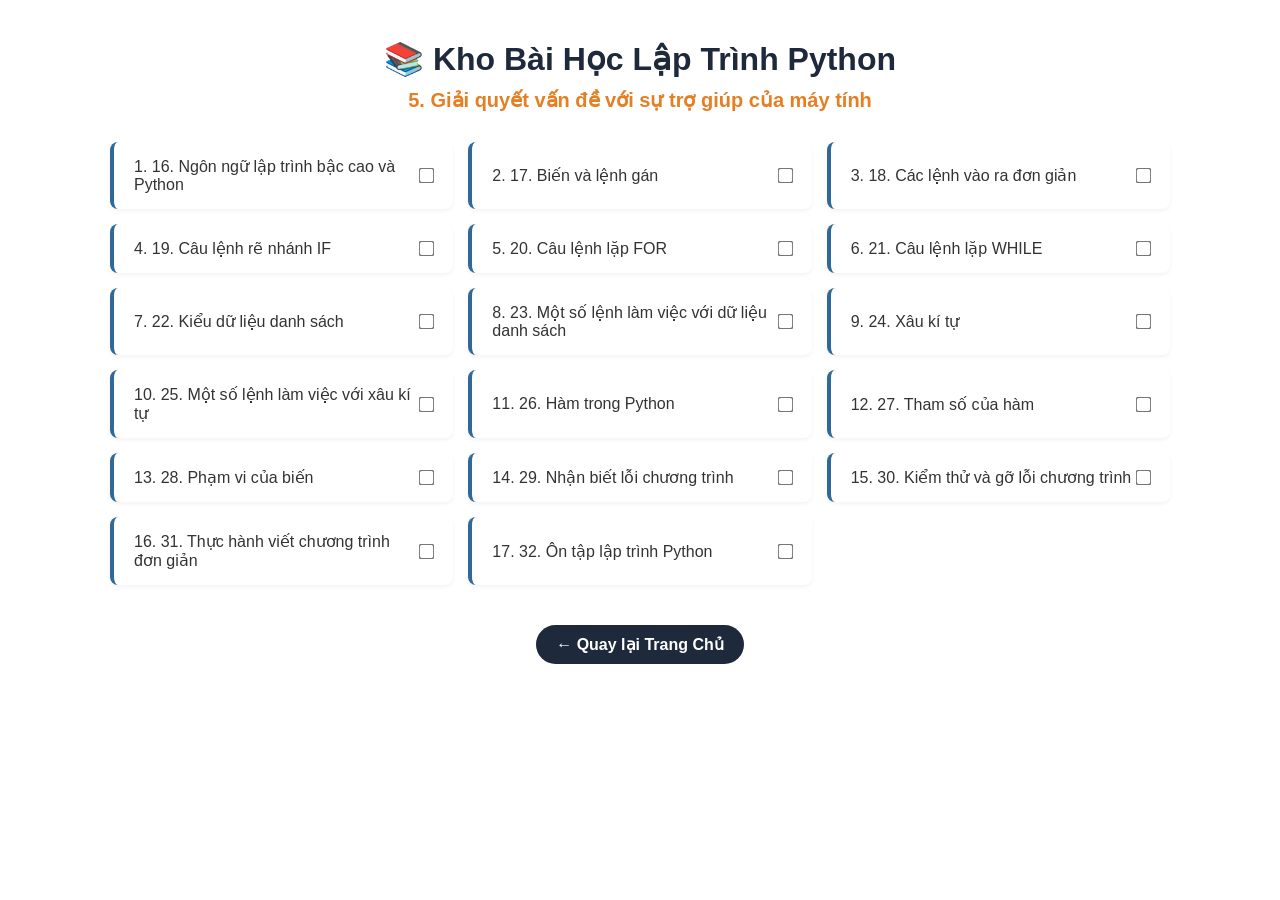
<file: baihoc.html>
<!DOCTYPE html>
<html lang="vi">
<head>
    <meta charset="UTF-8">
    <meta name="viewport" content="width=device-width, initial-scale=1.0">
    <title>Kho Bài Học Lập Trình Python</title>
    <link rel="stylesheet" href="style.css">
    <style>
        .lesson-container { max-width: 1100px; margin: 0 auto; padding: 40px 20px; text-align: center; }
        .main-title { color: #1e293b; margin-bottom: 10px; }
        .subtitle { color: #e67e22; font-size: 20px; font-weight: bold; margin-bottom: 30px; }
        .grid-lessons { display: grid; grid-template-columns: repeat(auto-fill, minmax(280px, 1fr)); gap: 15px; text-align: left; margin-bottom: 40px; }
        
        /* Giao diện ô bài học */
        .lesson-card { position: relative; background-color: white; padding: 15px 20px; border-radius: 8px; box-shadow: 0 2px 4px rgba(0,0,0,0.05); border-left: 4px solid #306998; font-weight: 500; color: #333; transition: 0.2s; cursor: pointer; display: flex; justify-content: space-between; align-items: center; }
        .lesson-card:hover { transform: translateX(5px); background-color: #f8fafc; }
        
        /* Trạng thái khi bài học đã hoàn thành (Mảnh ghép 3) */
        .lesson-card.completed { border-left-color: #2ecc71 !important; background-color: #ebfbe7; color: #27ae60; }
        .checkbox-done { transform: scale(1.2); cursor: pointer; z-index: 10; }

        /* Vùng chi tiết bài học */
        .content-box { display: none; background: white; padding: 30px; border-radius: 12px; text-align: left; margin-bottom: 40px; box-shadow: 0 4px 15px rgba(0,0,0,0.1); border-top: 6px solid #ffd43b; position: relative; }
        .content-box h2 { color: #306998; margin-bottom: 15px; width: 85%; }
        .content-box h3 { color: #2c3e50; font-size: 16px; margin-top: 20px; margin-bottom: 10px; border-left: 3px solid #ffd43b; padding-left: 8px; }
        .content-box ul { margin-left: 20px; margin-top: 10px; margin-bottom: 20px; }
        .content-box li { margin-bottom: 8px; line-height: 1.6; }
        
        /* Mảnh ghép 1: Nút đóng */
        .close-btn { position: absolute; top: 20px; right: 20px; background: #e74c3c; color: white; border: none; padding: 6px 12px; border-radius: 5px; cursor: pointer; font-weight: bold; font-size: 13px; }
        .close-btn:hover { background: #c0392b; }

        /* Mảnh ghép 2: Hộp Code mẫu & Nút Copy */
        .code-block-wrapper { position: relative; margin: 15px 0; }
        .code-block { background: #1e1e1e; color: #dcdcdc; padding: 15px; border-radius: 6px; font-family: 'Courier New', Courier, monospace; overflow-x: auto; margin: 0; white-space: pre; font-size: 14px; line-height: 1.4; }
        .copy-btn { position: absolute; top: 10px; right: 10px; background: #555; color: white; border: none; padding: 4px 8px; border-radius: 4px; cursor: pointer; font-size: 11px; z-index: 5; }
        .copy-btn:hover { background: #333; }

        /* Mảnh ghép 4: Vùng trắc nghiệm */
        .quiz-section { margin-top: 30px; background: #f8fafc; padding: 20px; border-radius: 8px; border-left: 4px solid #e67e22; }
        .quiz-title { font-weight: bold; color: #e67e22; margin-bottom: 10px; display: flex; align-items: center; gap: 5px; }
        .quiz-options { margin: 10px 0; }
        .quiz-opt { display: block; margin: 8px 0; padding: 8px 12px; background: white; border: 1px solid #cbd5e1; border-radius: 5px; cursor: pointer; transition: 0.2s; }
        .quiz-opt:hover { background: #f1f5f9; border-color: #94a3b8; }
        .quiz-feedback { margin-top: 10px; font-weight: bold; display: none; }

        .back-btn { display: inline-block; background-color: #1e293b; color: white; text-decoration: none; padding: 10px 20px; border-radius: 20px; font-weight: bold; transition: 0.3s; }
        .back-btn:hover { background-color: #306998; }
    </style>
</head>
<body>

    <div class="lesson-container">
        <h1 class="main-title">📚 Kho Bài Học Lập Trình Python</h1>
        <p class="subtitle">5. Giải quyết vấn đề với sự trợ giúp của máy tính</p>
        
        <div class="grid-lessons">
            <div class="lesson-card" id="card-16" onclick="handleCardClick(event, 16)">
                <span>1. 16. Ngôn ngữ lập trình bậc cao và Python</span>
                <input type="checkbox" class="checkbox-done" onclick="toggleComplete(event, 16)">
            </div>
            <div class="lesson-card" id="card-17" onclick="handleCardClick(event, 17)">
                <span>2. 17. Biến và lệnh gán</span>
                <input type="checkbox" class="checkbox-done" onclick="toggleComplete(event, 17)">
            </div>
            <div class="lesson-card" id="card-18" onclick="handleCardClick(event, 18)">
                <span>3. 18. Các lệnh vào ra đơn giản</span>
                <input type="checkbox" class="checkbox-done" onclick="toggleComplete(event, 18)">
            </div>
            <div class="lesson-card" id="card-19" onclick="handleCardClick(event, 19)">
                <span>4. 19. Câu lệnh rẽ nhánh IF</span>
                <input type="checkbox" class="checkbox-done" onclick="toggleComplete(event, 19)">
            </div>
            <div class="lesson-card" id="card-20" onclick="handleCardClick(event, 20)">
                <span>5. 20. Câu lệnh lặp FOR</span>
                <input type="checkbox" class="checkbox-done" onclick="toggleComplete(event, 20)">
            </div>
            <div class="lesson-card" id="card-21" onclick="handleCardClick(event, 21)">
                <span>6. 21. Câu lệnh lặp WHILE</span>
                <input type="checkbox" class="checkbox-done" onclick="toggleComplete(event, 21)">
            </div>
            <div class="lesson-card" id="card-22" onclick="handleCardClick(event, 22)">
                <span>7. 22. Kiểu dữ liệu danh sách</span>
                <input type="checkbox" class="checkbox-done" onclick="toggleComplete(event, 22)">
            </div>
            <div class="lesson-card" id="card-23" onclick="handleCardClick(event, 23)">
                <span>8. 23. Một số lệnh làm việc với dữ liệu danh sách</span>
                <input type="checkbox" class="checkbox-done" onclick="toggleComplete(event, 23)">
            </div>
            <div class="lesson-card" id="card-24" onclick="handleCardClick(event, 24)">
                <span>9. 24. Xâu kí tự</span>
                <input type="checkbox" class="checkbox-done" onclick="toggleComplete(event, 24)">
            </div>
            <div class="lesson-card" id="card-25" onclick="handleCardClick(event, 25)">
                <span>10. 25. Một số lệnh làm việc với xâu kí tự</span>
                <input type="checkbox" class="checkbox-done" onclick="toggleComplete(event, 25)">
            </div>
            <div class="lesson-card" id="card-26" onclick="handleCardClick(event, 26)">
                <span>11. 26. Hàm trong Python</span>
                <input type="checkbox" class="checkbox-done" onclick="toggleComplete(event, 26)">
            </div>
            <div class="lesson-card" id="card-27" onclick="handleCardClick(event, 27)">
                <span>12. 27. Tham số của hàm</span>
                <input type="checkbox" class="checkbox-done" onclick="toggleComplete(event, 27)">
            </div>
            <div class="lesson-card" id="card-28" onclick="handleCardClick(event, 28)">
                <span>13. 28. Phạm vi của biến</span>
                <input type="checkbox" class="checkbox-done" onclick="toggleComplete(event, 28)">
            </div>
            <div class="lesson-card" id="card-29" onclick="handleCardClick(event, 29)">
                <span>14. 29. Nhận biết lỗi chương trình</span>
                <input type="checkbox" class="checkbox-done" onclick="toggleComplete(event, 29)">
            </div>
            <div class="lesson-card" id="card-30" onclick="handleCardClick(event, 30)">
                <span>15. 30. Kiểm thử và gỡ lỗi chương trình</span>
                <input type="checkbox" class="checkbox-done" onclick="toggleComplete(event, 30)">
            </div>
            <div class="lesson-card" id="card-31" onclick="handleCardClick(event, 31)">
                <span>16. 31. Thực hành viết chương trình đơn giản</span>
                <input type="checkbox" class="checkbox-done" onclick="toggleComplete(event, 31)">
            </div>
            <div class="lesson-card" id="card-32" onclick="handleCardClick(event, 32)">
                <span>17. 32. Ôn tập lập trình Python</span>
                <input type="checkbox" class="checkbox-done" onclick="toggleComplete(event, 32)">
            </div>
        </div>

        <div id="detailBox" class="content-box">
            <button class="close-btn" onclick="dongContent()">Đóng ✕</button>
            <h2 id="detailTitle">Tên bài học</h2>
            <div id="detailText">Nội dung chi tiết...</div>
        </div>

        <a href="index.html" class="back-btn">← Quay lại Trang Chủ</a>
    </div>

    <script>
        // Hệ thống dữ liệu TẤT CẢ 17 BÀI CHUẨN SGK KẾT NỐI TRI THỨC tích hợp tính năng nâng cao
        const dataBaiHoc = {
            16: {
                title: "16: Ngôn ngữ lập trình bậc cao và Python",
                text: "<ul><li><b>Ngôn ngữ lập trình bậc cao:</b> Có câu lệnh gần với ngôn ngữ tự nhiên giúp đọc, viết chương trình dễ dàng.</li><li><b>Hai chế độ làm việc:</b> Chế độ gõ lệnh trực tiếp (sau dấu nhắc <code>>>></code>) và chế độ soạn thảo (lưu thành tệp .py).</li></ul>" +
                      "<h3>💻 Mã nguồn mẫu Python:</h3>" +
                      "<div class='code-block-wrapper'><button class='copy-btn' onclick='copyCode(this)'>Copy</button>" +
                      "<pre class='code-block'>print(\"Xin chào Việt Nam!\")\nprint(5 + 10)</pre></div>" +
                      "<div class='quiz-section'><div class='quiz-title'>📝 Bài tập củng cố:</div><p>Môi trường Python ở chế độ gõ lệnh trực tiếp hiển thị dấu nhắc nào sau đây?</p>" +
                      "<div class='quiz-options'><div class='quiz-opt' onclick='checkQuiz(this, true)'>A. >>></div><div class='quiz-opt' onclick='checkQuiz(this, false)'>B. :::</div><div class='quiz-opt' onclick='checkQuiz(this, false)'>C. ###</div></div><div class='quiz-feedback'></div></div>"
            },
            17: {
                title: "17: Biến và lệnh gán",
                text: "<ul><li><b>Khái niệm biến:</b> Tên gọi đại diện cho một vùng nhớ dùng để lưu giá trị và giá trị này có thể thay đổi khi chạy.</li><li><b>Lệnh gán:</b> Sử dụng cú pháp <code>&lt;tên biến&gt; = &lt;biểu thức&gt;</code>.</li></ul>" +
                      "<h3>💻 Mã nguồn mẫu Python:</h3>" +
                      "<div class='code-block-wrapper'><button class='copy-btn' onclick='copyCode(this)'>Copy</button>" +
                      "<pre class='code-block'>x = 10\ny = 5\ntong = x + y\nprint(\"Tổng là:\", tong)</pre></div>" +
                      "<div class='quiz-section'><div class='quiz-title'>📝 Bài tập củng cố:</div><p>Trong Python, tên biến nào sau đây là <b>HỢP LỆ</b>?</p>" +
                      "<div class='quiz-options'><div class='quiz-opt' onclick='checkQuiz(this, false)'>A. 1_bien_so</div><div class='quiz-opt' onclick='checkQuiz(this, true)'>B. bien_1</div><div class='quiz-opt' onclick='checkQuiz(this, false)'>C. bien số</div></div><div class='quiz-feedback'></div></div>"
            },
            18: {
                title: "18: Các lệnh vào ra đơn giản",
                text: "<ul><li><b>Hàm input():</b> Nhận dữ liệu nhập từ bàn phím, mặc định trả về kiểu xâu kí tự.</li><li><b>Ép kiểu số:</b> Dùng <code>int(input())</code> hoặc <code>float(input())</code> để chuyển đổi dữ liệu nhập vào thành số.</li></ul>" +
                      "<h3>💻 Mã nguồn mẫu Python:</h3>" +
                      "<div class='code-block-wrapper'><button class='copy-btn' onclick='copyCode(this)'>Copy</button>" +
                      "<pre class='code-block'>ten = input(\"Nhập tên của bạn: \")\ntuoi = int(input(\"Nhập tuổi: \"))\nprint(\"Xin chào\", ten, \", bạn\", tuoi, \"tuổi.\")</pre></div>" +
                      "<div class='quiz-section'><div class='quiz-title'>📝 Bài tập củng cố:</div><p>Dữ liệu nhận được từ hàm input() mặc định thuộc kiểu dữ liệu nào?</p>" +
                      "<div class='quiz-options'><div class='quiz-opt' onclick='checkQuiz(this, false)'>A. Kiểu số nguyên (int)</div><div class='quiz-opt' onclick='checkQuiz(this, true)'>B. Kiểu xâu kí tự (str)</div><div class='quiz-opt' onclick='checkQuiz(this, false)'>C. Kiểu số thực (float)</div></div><div class='quiz-feedback'></div></div>"
            },
            19: {
                title: "19: Câu lệnh rẽ nhánh IF",
                text: "<ul><li><b>Cấu trúc rẽ nhánh IF:</b> Thực hiện khối lệnh con phụ thuộc vào điều kiện logic Đúng/Sai.</li><li><b>Quy tắc thụt lề:</b> Khối lệnh con sau dấu hai chấm bắt buộc phải thụt lề đều nhau vào trong.</li></ul>" +
                      "<h3>💻 Mã nguồn mẫu Python:</h3>" +
                      "<div class='code-block-wrapper'><button class='copy-btn' onclick='copyCode(this)'>Copy</button>" +
                      "<pre class='code-block'>dtb = 8.5\nif dtb >= 8.0:\n    print(\"Học sinh Giỏi\")\nelse:\n    print(\"Chưa đạt học sinh Giỏi\")</pre></div>" +
                      "<div class='quiz-section'><div class='quiz-title'>📝 Bài tập củng cố:</div><p>Các khối lệnh con thuộc câu lệnh rẽ nhánh IF phải tuân theo quy tắc nào?</p>" +
                      "<div class='quiz-options'><div class='quiz-opt' onclick='checkQuiz(this, false)'>A. Viết thẳng hàng với lệnh IF</div><div class='quiz-opt' onclick='checkQuiz(this, true)'>B. Viết thụt lề đều nhau vào trong</div><div class='quiz-opt' onclick='checkQuiz(this, false)'>C. Viết trong dấu ngoặc nhọn { }</div></div><div class='quiz-feedback'></div></div>"
            },
            20: {
                title: "20: Câu lệnh lặp FOR",
                text: "<ul><li><b>Lệnh lặp FOR:</b> Thực hiện vòng lặp lặp đi lặp lại với số lần xác định trước dựa trên vùng giá trị <code>range()</code>.</li></ul>" +
                      "<h3>💻 Mã nguồn mẫu Python:</h3>" +
                      "<div class='code-block-wrapper'><button class='copy-btn' onclick='copyCode(this)'>Copy</button>" +
                      "<pre class='code-block'>for i in range(5):\n    print(\"Vòng lặp thứ:\", i)</pre></div>" +
                      "<div class='quiz-section'><div class='quiz-title'>📝 Bài tập củng cố:</div><p>Lệnh range(5) sẽ tạo ra dãy số chạy từ mấy đến mấy?</p>" +
                      "<div class='quiz-options'><div class='quiz-opt' onclick='checkQuiz(this, false)'>A. Từ 1 đến 5</div><div class='quiz-opt' onclick='checkQuiz(this, true)'>B. Từ 0 đến 4</div><div class='quiz-opt' onclick='checkQuiz(this, false)'>C. Từ 0 đến 5</div></div><div class='quiz-feedback'></div></div>"
            },
            21: {
                title: "21: Câu lệnh lặp WHILE",
                text: "<ul><li><b>Lệnh lặp WHILE:</b> Vòng lặp với số lần chưa biết trước, khối lệnh sẽ chạy liên tục chừng nào điều kiện còn Đúng.</li></ul>" +
                      "<h3>💻 Mã nguồn mẫu Python:</h3>" +
                      "<div class='code-block-wrapper'><button class='copy-btn' onclick='copyCode(this)'>Copy</button>" +
                      "<pre class='code-block'>i = 1\nwhile i <= 3:\n    print(i)\n    i = i + 1</pre></div>"
            },
            22: {
                title: "22: Kiểu dữ liệu danh sách",
                text: "<ul><li><b>Danh sách (List):</b> Tập hợp các phần tử xếp theo thứ tự, bọc trong cặp dấu ngoặc vuông <code>[]</code>.</li><li><b>Chỉ số:</b> Đánh chỉ số bắt đầu từ phần tử đầu tiên là <code>0</code>.</li></ul>"
            },
            23: {
                title: "23: Một số lệnh làm việc với dữ liệu danh sách",
                text: "<ul><li><b>Thêm phần tử:</b> Dùng phương thức <code>.append()</code> để thêm vào cuối list.</li><li><b>Xóa phần tử:</b> Dùng lệnh <code>del list[i]</code> hoặc phương thức <code>.remove(giá_trị)</code>.</li></ul>"
            },
            24: {
                title: "24: Xâu kí tự",
                text: "<ul><li><b>Xâu kí tự (String):</b> Dãy các ký tự đặt trong dấu nháy. Xâu kí tự trong Python có tính chất <i>bất biến</i>.</li></ul>"
            },
            25: {
                title: "25: Một số lệnh làm việc với xâu kí tự",
                text: "<ul><li><b>Hàm hữu ích:</b> <code>.split()</code> để tách xâu, toán tử <code>in</code> để kiểm tra xâu con có tồn tại không.</li></ul>"
            },
            26: {
                title: "26: Hàm trong Python",
                text: "<ul><li><b>Khái niệm:</b> Khối lệnh độc lập được đặt tên bằng từ khóa <code>def</code> để thực hiện nhiệm vụ và tái sử dụng code.</li></ul>"
            },
            27: {
                title: "27: Tham số của hàm",
                text: "<ul><li><b>Tham số và trả về:</b> Hàm nhận giá trị thông qua tham số và trả kết quả tính toán ra ngoài bằng từ khóa <code>return</code>.</li></ul>"
            },
            28: {
                title: "28: Phạm vi của biến",
                text: "<ul><li><b>Biến địa phương vs Toàn cục:</b> Biến trong hàm là địa phương. Dùng từ khóa <code>global</code> để chỉnh sửa biến toàn cục bên trong hàm.</li></ul>"
            },
            29: {
                title: "29: Nhận biết lỗi chương trình",
                text: "<ul><li><b>3 loại lỗi:</b> Lỗi cú pháp (Syntax Error), Lỗi ngoại lệ khi đang chạy (Runtime Error) và Lỗi logic thuật toán.</li></ul>"
            },
            30: {
                title: "30: Kiểm thử và gỡ lỗi chương trình",
                text: "<ul><li><b>Gỡ lỗi (Debugging):</b> Xác định vị trí lỗi. Mẹo đơn giản là chèn các hàm <code>print()</code> trung gian để theo dõi biến.</li></ul>"
            },
            31: {
                title: "31: Thực hành viết chương trình đơn giản",
                text: "<ul><li><b>Các bước giải bài toán:</b> Xác định bài toán $\rightarrow$ Thiết kế thuật toán $\rightarrow$ Viết code Python $\rightarrow$ Kiểm thử dữ liệu.</li></ul>"
            },
            32: {
                title: "32: Ôn tập lập trình Python",
                text: "<ul><li><b>Tổng hợp kiến thức:</b> Hệ thống hóa cấu trúc điều khiển, kiểu dữ liệu và nâng cao năng lực sửa lỗi code.</li></ul>"
            }
        };

        // Hàm click vào ô bài học để hiển thị nội dung lý thuyết
        function handleCardClick(event, id) {
            if (event.target.className === 'checkbox-done') return;
            xemBaiHoc(id);
        }

        function xemBaiHoc(id) {
            let box = document.getElementById('detailBox');
            let title = document.getElementById('detailTitle');
            let text = document.getElementById('detailText');
            
            if(dataBaiHoc[id]) {
                title.innerText = dataBaiHoc[id].title;
                text.innerHTML = dataBaiHoc[id].text;
                box.style.display = "block"; 
                box.scrollIntoView({ behavior: 'smooth' }); 
            }
        }

        // Mảnh ghép 1: Hàm đóng nội dung bài học
        function dongContent() {
            document.getElementById('detailBox').style.display = "none";
        }

        // Mảnh ghép 2: Hàm xử lý Copy Code mẫu
        function copyCode(button) {
            let pre = button.nextElementSibling;
            navigator.clipboard.writeText(pre.innerText).then(() => {
                button.innerText = "✓ Copped!";
                button.style.background = "#2ecc71";
                setTimeout(() => {
                    button.innerText = "Copy";
                    button.style.background = "#555";
                }, 1500);
            });
        }

        // Mảnh ghép 3: Hàm đánh dấu Hoàn thành bài học bằng Checkbox
        function toggleComplete(event, id) {
            let card = document.getElementById('card-' + id);
            if (event.target.checked) {
                card.classList.add('completed');
            } else {
                card.classList.remove('completed');
            }
        }

        // Mảnh ghép 4: Hàm kiểm tra đáp án Trắc nghiệm
        function checkQuiz(element, isCorrect) {
            let feedback = element.parentElement.nextElementSibling;
            feedback.style.display = "block";
            if (isCorrect) {
                feedback.innerHTML = "🎉 Chính xác! Bạn làm rất tốt.";
                feedback.style.color = "#27ae60";
                element.style.background = "#ebfbe7";
                element.style.borderColor = "#2ecc71";
            } else {
                feedback.innerHTML = "❌ Chưa đúng rồi! Hãy đọc lại lý thuyết phía trên nhé.";
                feedback.style.color = "#c0392b";
                element.style.background = "#fdf2f2";
                element.style.borderColor = "#e74c3c";
            }
        }
    </script>
</body>
</html>
</file>
<file: style.css>
/* Reset cài đặt mặc định của trình duyệt */
* {
    margin: 0;                  /* Xóa khoảng cách thụt lề bên ngoặc định */
    box-sizing: border-box;     /* Giữ cố định kích thước ô, không cho nở bung khi tăng padding */
    font-family: 'Segoe UI', Tahoma, Geneva, Verdana, sans-serif; /* Chọn phông chữ cho toàn trang */
}

body {
    background-image: url('https://4kwallpapers.com/images/walls/thumbs_3t/26444.jpg');      /* thay đổi nền thành hình ảnh của bạn */
    background-attachment:fixed;   /*  Giữ cho ảnh cố định khi bạn cuộn trang web lên xuống, tạo hiệu ứng rất xịn */
    background-size:cover;          /* phóng to ảnh vừa vặn toàn màn hình máy tính mà không bị méo */
    background-position:center;     /* căn cho bức ảnh luôn nằm giữa màn hình */
    background-repeat: no-repeat;   /* Ngăn không cho ảnh bị lặp lại thành nhiều ô nhỏ nếu ảnh bị thiếu kích thước */
    color: #333;                /* Đổi màu chữ mặc định thành màu xám đậm */
}
cài mặc định */
    padding: 0;                 /* Xóa khoảng cách đệm bên trong m
/* Thiết kế thanh Menu (Header) */
header {
    background-color: #1e293b;  /* Màu xanh đen làm nền cho thanh Menu */
    color: white;               /* Đổi chữ trong header thành màu trắng */
    display: flex;              /* Bật chế độ Flexbox để các phần tử xếp hàng ngang */
    justify-content: space-between; /* Đẩy Logo sang trái, đẩy các chữ Menu sang phải */
    align-items: center;        /* Căn giữa Logo và chữ Menu theo chiều dọc */
    padding: 15px 50px;         /* Tạo khoảng cách đệm: trên/dưới 15px, trái/phải 50px */
}

header .logo {
    font-size: 24px;            /* Phóng to chữ Logo lên cỡ 24px */
    font-weight: bold;          /* Làm in đậm chữ Logo */
}

header nav a {
    color: #cbd5e1;             /* Màu chữ mặc định của các nút liên kết (Trang chủ, bài học...) */
    text-decoration: none;      /* Xóa bỏ dấu gạch chân mặc định của thẻ liên kết <a> */
    margin-left: 20px;          /* Tạo khoảng cách giữa các nút menu cách nhau 20px */
    font-weight: 500;           /* Chỉnh độ đậm vừa phải cho chữ */
}

header nav a:hover {
    color: #ffd43b;             /* Đổi sang màu vàng đặc trưng của Python khi di chuột vào */
}

/* Thiết kế phần Giới thiệu chính (Hero Section) */
.hero {
    background: linear-gradient(135px, #306998, #ffd43b); /* Hiệu ứng đổi màu pha trộn chéo 135 độ */
    color: rgba(255, 255, 255, 0.726);               /* Đổi chữ trong phần giới thiệu này thành màu trắng */
    text-align: center;         /* Đưa tất cả chữ và nút bấm vào chính giữa màn hình */
    padding: 80px 20px;         /* Đẩy khoảng cách trên/dưới rộng 80px để phần này thoáng đãng */
}

.hero h1 {
    font-size: 40px;            /* Phóng to tiêu đề chính lên cỡ 40px */
    margin-bottom: 15px;        /* Tạo khoảng cách trống ở dưới tiêu đề là 15px */
    text-shadow: 1px 1px 3px rgba(0,0,0,0.3); /* Tạo hiệu ứng bóng đổ mờ cho chữ h1 nổi lên */
}

.hero p {
    font-size: 18px;            /* Chỉnh kích thước đoạn văn giới thiệu là 18px */
    margin-bottom: 25px;        /* Tạo khoảng cách từ đoạn văn xuống nút bấm là 25px */
    max-width: 600px;           /* Giới hạn độ rộng tối đa của dòng chữ là 600px (để chữ không bị dài tuột ra rìa) */
    margin-left: auto;          /* Kết hợp với margin-right giúp khối chữ tự căn ra giữa */
    margin-right: auto;
}
/* Thiết kế phần Giới thiệu chính (Hero Section) */
.hero {
    background-color: rgba(244,246,249,0.85);  /* Sử dụng một lớp nền xám nhạt nhẹ nhàng làm bệ đỡ */
    color: #1e293b;             /* Đổi toàn bộ màu chữ từ TRẮNG sang XANH ĐEN đậm để cực kỳ nổi bật và dễ đọc */
    text-align: center;         /* Đưa tất cả chữ và nút bấm vào chính giữa màn hình */
    padding: 80px 20px;         /* Đẩy khoảng cách trên/dưới rộng 80px để phần này thoáng đãng */
}

.hero h1 {
    font-size: 40px;            /* Phóng to tiêu đề chính lên cỡ 40px */
    margin-bottom: 15px;        /* Tạo khoảng cách trống ở dưới tiêu đề là 15px */
    color: #306998;             /* Đổi riêng dòng "Chào mừng..." thành màu XANH ĐẬM thương hiệu Python */
}

.hero p {
    font-size: 18px;            /* Chỉnh kích thước đoạn văn giới thiệu là 18px */
    margin-bottom: 25px;        /* Tạo khoảng cách từ đoạn văn xuống nút bấm là 25px */
    max-width: 600px;           /* Giới hạn độ rộng tối đa của dòng chữ là 600px */
    margin-left: auto;          /* Kết hợp với margin-right giúp khối chữ tự căn ra giữa */
    margin-right: auto;
    color: #475569;             /* Đổi đoạn văn nhỏ thành màu xám tro đậm để nhìn dễ chịu, không bị chói */
}
/* Thiết kế nút bấm chuyển động (Button) */
.hero button {
    background-color: #1e293b;  /* Màu nền của nút bấm ban đầu là màu xanh đen */
    color: white;               /* Màu chữ trong nút là màu trắng */
    border: none;               /* Xóa bỏ đường viền thô đen mặc định của nút */
    padding: 12px 25px;         /* Khoảng trống đệm trong nút: trên/dưới 12px, trái/phải 25px */
    font-size: 16px;            /* Kích thước chữ trong nút rộng 16px */
    font-weight: bold;          /* Làm in đậm chữ trong nút bấm */
    border-radius: 25px;        /* Bo tròn xoe 2 đầu nút bấm thành hình viên thuốc */
    cursor: pointer;            /* Biến con trỏ chuột thành hình bàn tay chỉ ngón khi di vào nút */
    transition: 0.3s;           /* Hiệu ứng mượt mà: Đổi màu từ từ trong vòng 0.3 giây */
}

.hero button:hover {
    background-color: #ffd43b;  /* Khi di chuột vào: Nền nút đổi sang màu vàng Python */
    color: #1e293b;             /* Khi di chuột vào: Chữ trong nút đổi sang màu xanh đen */
}

/* Thiết kế phần chứa các ô nội dung bài học */
.content {
    padding: 50px;              /* Tạo khoảng cách trống đệm xung quanh phần này rộng 50px */
    text-align: center;         /* Căn giữa tiêu đề của phần nội dung */
}

.content h2 {
    display: inline-block;
    background-color: rgba(225,225,225,0.8);
    padding: 10px 25px;
    border-radius: 20px;
    margin-bottom: 35px;
    color:#1e293b;
    box-shadow: 0 4px 6px rgba(0,0,0,0.05);           
}

.card-container {
    display: flex;              /* Bật Flexbox để xếp 3 cái hộp nằm dàn hàng ngang với nhau */
    justify-content: center;    /* Đưa cả cụm 3 cái hộp này ra chính giữa màn hình */
    gap: 20px;                  /* Tạo khoảng cách trống cách đều giữa các hộp là 20px */
    flex-wrap: wrap;            /* Nếu màn hình nhỏ (như điện thoại), hộp tự động xuống dòng không bị vỡ giao diện */
}

/* Thiết kế chi tiết từng cái ô bài học (Card) */
.card {
    background-color: white;    /* Đổi nền của cái ô thành màu trắng tinh */
    padding: 25px;              /* Tạo khoảng trống đệm rộng rãi bên trong ô là 25px */
    border-radius: 10px;        /* Bo tròn nhẹ 4 góc của cái ô 10px */
    width: 300px;               /* Cố định độ rộng mỗi cái ô là 300px */
    box-shadow: 0 4px 6px rgba(0,0,0,0.05); /* Đổ bóng mờ ở dưới chân giúp cái ô nhìn nổi 3D */
    text-align: left;           /* Căn lề chữ bên trong cái ô về bên trái để dễ đọc */  
    border-top: 5px solid #306998; /* Tạo một đường viền dày 5px màu xanh Python ở trên đỉnh cái ô làm điểm nhấn */
}

.card h3 {
    margin-bottom: 10px;        /* Tạo khoảng cách từ tiêu đề bài học xuống đoạn văn là 10px */
    color: #306998;             /* Màu tiêu đề bài học là màu xanh Python */
}
.card h4 {
    margin-bottom: 10px;
    color: #306998;
}
.content h4 {
    text-decoration-color: #306998;
}
.card
/* Thiết kế riêng cho các đoạn mã code nằm trong văn bản */
code {
    background-color: #e2e8f0;  /* Tô nền xám nhạt cho chữ nằm trong thẻ <code> */
    padding: 2px 6px;           /* Tạo khoảng đệm nhỏ xung quanh chữ */
    border-radius: 4px;         /* Bo góc nhẹ 4px cho lớp nền xám */
    font-family: 'Courier New', Courier, monospace; /* Đổi sang phông chữ gõ code chuyên dụng */
}

/* Chân trang (Footer) */
footer {
    background-color: #1e293b;  /* Nền của chân trang là màu xanh đen đồng bộ với Header */
    color: #94a3b8;             /* Chữ bản quyền màu xám nhạt */
    text-align: center;         /* Căn chữ bản quyền ra chính giữa */
    padding: 20px;              /* Độ rộng đệm của dải chân trang là 20px */
    margin-top: 50px;           /* Đẩy chân trang cách xa phần các ô nội dung ở trên là 50px */
    font-size: 14px;            /* Thu nhỏ cỡ chữ bản quyền xuống 14px */
}
/* ==========================================================================
   CẤU HÌNH KHU VỰC BANNER CHÀO MỪNG (BỔ SUNG CHO FILE STYLE.CSS)
   ========================================================================== */

.main-banner { 
    padding: 80px 20px; 
    text-align: center; 
    /* Tạo lớp phủ màu tối (Gradient) đè lên ảnh để làm nổi bật chữ trắng phía trên */
    background: linear-gradient(rgba(0, 0, 0, 0.55), rgba(0, 0, 0, 0.65)), url('image_18846e.jpg') no-repeat center/cover; 
    color: #ffffff !important; /* Ép toàn bộ chữ mặc định trong banner sang màu trắng */
    margin-bottom: 30px;
}

/* Định dạng tiêu đề chào mừng lớn (Ví dụ: Chào mừng Thanh Tiến...) */
.main-banner h1 {
    color: #ffffff !important;
    font-size: 32px;
    font-weight: bold;
    margin-bottom: 15px;
    /* Đổ bóng nhẹ dưới chữ để tăng độ sắc nét trên nền ảnh */
    text-shadow: 2px 2px 4px rgba(0, 0, 0, 0.8);
}

/* Định dạng dòng chữ mô tả nhỏ phía dưới tiêu đề */
.main-banner p {
    color: #f1f5f9 !important; /* Màu trắng sáng nhẹ */
    font-size: 16px;
    max-width: 600px;
    margin: 0 auto 20px auto;
    line-height: 1.6;
    text-shadow: 1px 1px 3px rgba(0, 0, 0, 0.8);
}

/* Đảm bảo phần chữ bên trong hộp nhận tên (Welcome Box) vẫn dễ đọc */
.welcome-box p {
    color: #1e293b !important; /* Giữ chữ bên trong hộp màu tối để nổi bật trên nền trắng của hộp */
    text-shadow: none !important;
}
</file>
